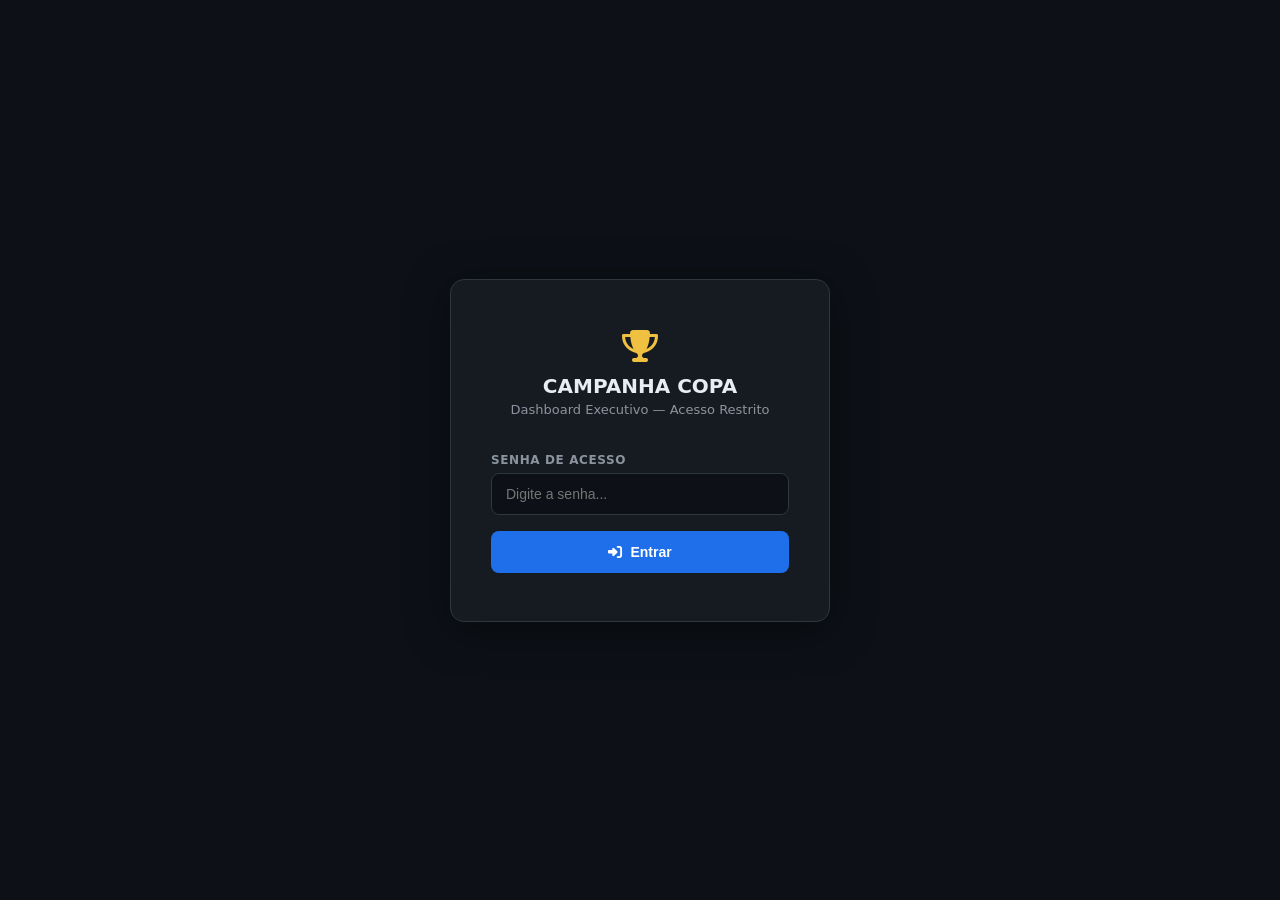
<file: templates/login.html>
<!DOCTYPE html>
<html lang="pt-BR">
<head>
  <meta charset="UTF-8">
  <meta name="viewport" content="width=device-width, initial-scale=1.0">
  <title>Campanha Copa — Acesso</title>
  <link rel="stylesheet" href="https://cdnjs.cloudflare.com/ajax/libs/font-awesome/6.4.0/css/all.min.css">
  <style>
    :root {
      --bg: #0d1117; --card: #161b22; --border: #30363d;
      --gold: #f0c040; --blue: #1f6feb; --text: #e6edf3; --muted: #8b949e;
    }
    * { margin:0; padding:0; box-sizing:border-box; }
    body {
      background: var(--bg);
      color: var(--text);
      font-family: 'Segoe UI', system-ui, sans-serif;
      min-height: 100vh;
      display: flex;
      align-items: center;
      justify-content: center;
    }
    .login-box {
      background: var(--card);
      border: 1px solid var(--border);
      border-radius: 14px;
      padding: 48px 40px;
      width: 100%;
      max-width: 380px;
      text-align: center;
      box-shadow: 0 8px 40px rgba(0,0,0,0.5);
    }
    .logo { font-size: 32px; color: var(--gold); margin-bottom: 8px; }
    h1 { font-size: 20px; font-weight: 700; margin-bottom: 4px; }
    .sub { font-size: 13px; color: var(--muted); margin-bottom: 36px; }
    .field { text-align: left; margin-bottom: 16px; }
    .field label { display:block; font-size: 12px; color: var(--muted); font-weight:600; margin-bottom: 6px; text-transform: uppercase; letter-spacing: 0.6px; }
    .field input {
      width: 100%;
      background: #0d1117;
      border: 1px solid var(--border);
      border-radius: 8px;
      color: var(--text);
      padding: 12px 14px;
      font-size: 14px;
      outline: none;
      transition: border-color 0.2s;
    }
    .field input:focus { border-color: var(--blue); }
    .btn-login {
      width: 100%;
      background: var(--blue);
      color: white;
      border: none;
      border-radius: 8px;
      padding: 13px;
      font-size: 14px;
      font-weight: 700;
      cursor: pointer;
      margin-top: 8px;
      transition: background 0.2s;
      display: flex;
      align-items: center;
      justify-content: center;
      gap: 8px;
    }
    .btn-login:hover { background: #1a5fcf; }
    .erro { color: #ff6b6b; font-size: 13px; margin-top: 12px; display:none; }
  </style>
</head>
<body>
<div class="login-box">
  <div class="logo"><i class="fa-solid fa-trophy"></i></div>
  <h1>CAMPANHA COPA</h1>
  <p class="sub">Dashboard Executivo — Acesso Restrito</p>

  <div class="field">
    <label>Senha de acesso</label>
    <input type="password" id="senha" placeholder="Digite a senha..." onkeydown="if(event.key==='Enter') entrar()">
  </div>
  <button class="btn-login" onclick="entrar()">
    <i class="fa-solid fa-right-to-bracket"></i> Entrar
  </button>
  <p class="erro" id="erroMsg"><i class="fa-solid fa-circle-exclamation"></i> Senha incorreta</p>
</div>

<script>
  // Se já autenticado, redireciona
  if (sessionStorage.getItem("auth") === "1") location.href = "/";

  function entrar() {
    const senha = document.getElementById("senha").value;
    fetch("/api/login", {
      method: "POST",
      headers: { "Content-Type": "application/json" },
      body: JSON.stringify({ senha })
    })
    .then(r => r.json())
    .then(data => {
      if (data.ok) {
        sessionStorage.setItem("auth", "1");
        location.href = "/";
      } else {
        document.getElementById("erroMsg").style.display = "block";
      }
    });
  }
</script>
</body>
</html>
</file>
